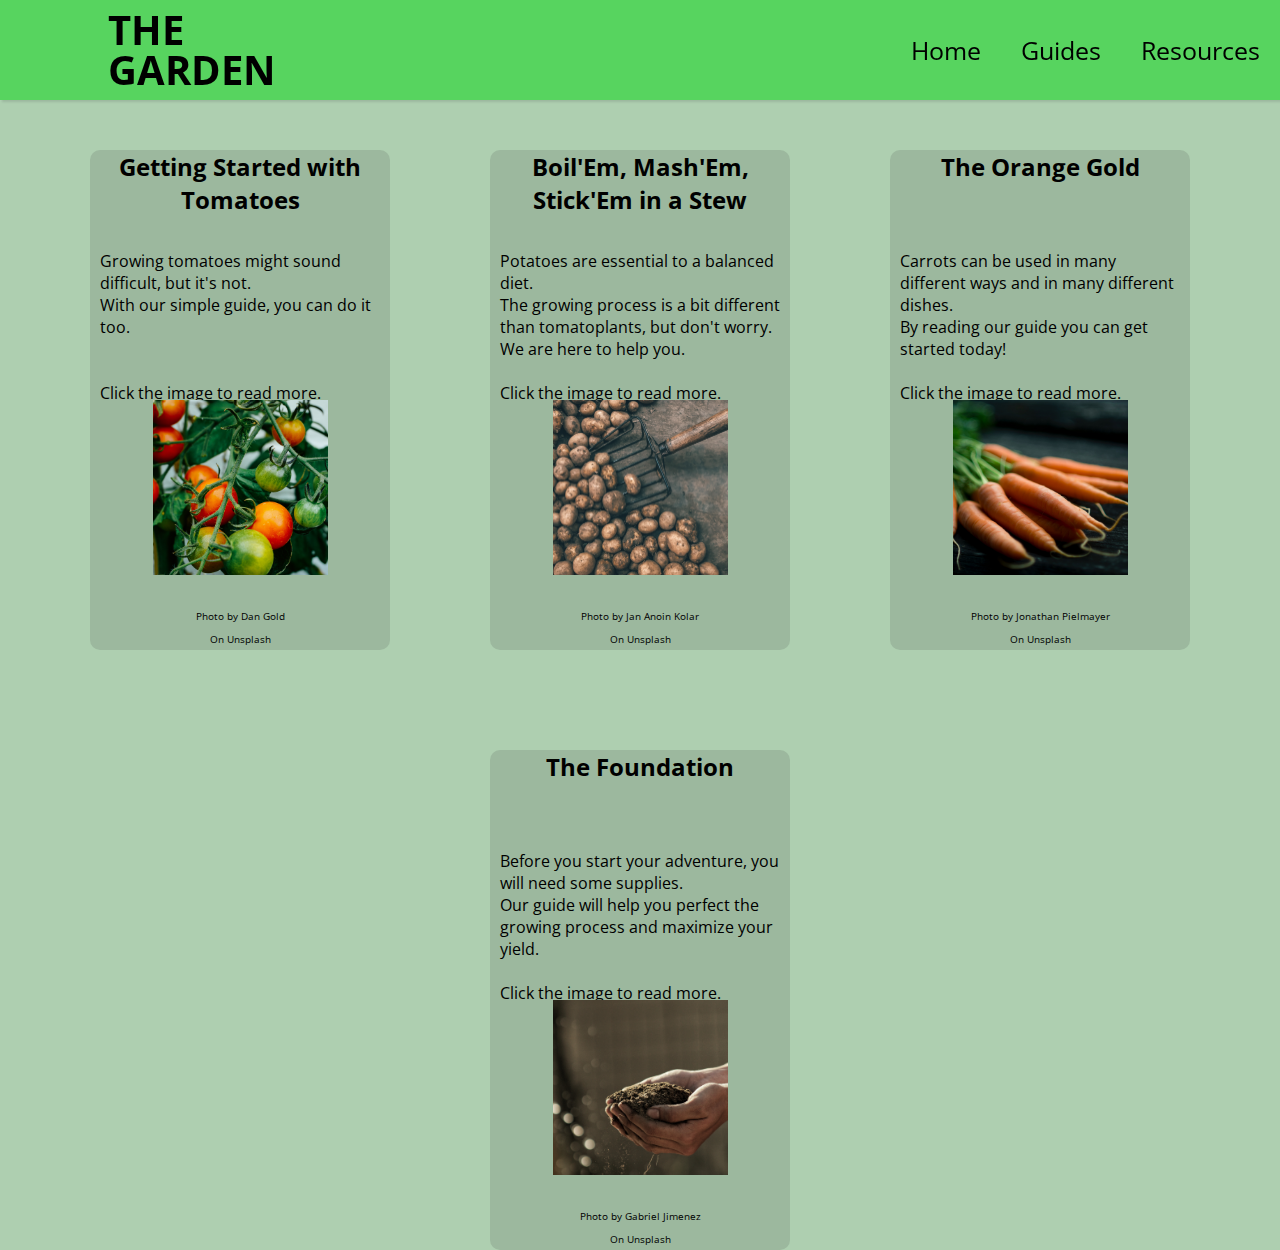
<file: HTML/howToCards.html>
<!DOCTYPE html>
<html lang="en">
<head>
    <meta charset="UTF-8">
    <title>How To</title>
    <link rel="stylesheet" href="../CSS/howToStyle.css">
    <link rel="stylesheet" href="../CSS/headerStyle.css">
    <link rel="stylesheet" href="../CSS/globalStyle.css">
</head>
<body>

<div id="howToContainer">
    <!--region Header-->
    <div class="header">
        <h1 class="title">
            THE <br>GARDEN
        </h1>

        <ul class="menu">
            <li><a href="../index.html">Home</a></li>
            <li><a href="howToCards.html">Guides</a></li>
            <li><a href = "resources.html">Resources</a></li>
        </ul>
    </div>
    <!--endregion-->


    <div id="howToCardContainer">

        <div class="howToCard">
            <h2>Getting Started with Tomatoes</h2>

            <p>Growing tomatoes might sound difficult, but it's not.
                <br> With our simple guide, you can do it too.
               <br> <br><br>Click the image to read more.
            </p>

           <a href = "tomatoes.html"> <img src="../IMAGES/Tomatoes_1.jpg" alt="Links to the guide for growing tomatoes."> </a>

            <a class="attribute" href="https://unsplash.com/@danielcgold?utm_source=unsplash&amp;utm_medium=referral&amp;utm_content=creditCopyText">Photo by Dan Gold</a>
            <a class="attribute" href="https://unsplash.com/s/photos/vegetable-garden?utm_source=unsplash&amp;utm_medium=referral&amp;utm_content=creditCopyText" >On Unsplash</a>
        </div>

        <div class="howToCard">
            <h2>Boil'Em, Mash'Em, Stick'Em in a Stew</h2>

            <p>Potatoes are essential to a balanced diet. 
                <br>The growing process is a bit different than tomatoplants, but don't worry. We are here to help you.
              <br>  <br> Click the image to read more.
            </p>

          <a href = "potatoes.html">  <img src="../IMAGES/Potatoes_2.jpg" alt="Links to the guide for growing potatoes."> </a>
            <a class="attribute" href="https://unsplash.com/@jankolar?utm_source=unsplash&amp;utm_medium=referral&amp;utm_content=creditCopyText" >Photo by Jan Anoin Kolar</a>
            <a class="attribute" href="https://unsplash.com/collections/42630008/snowball-challenge/408f8756d7cee99c425b32bb0c904a26?utm_source=unsplash&amp;utm_medium=referral&amp;utm_content=creditCopyText" >On Unsplash</a>
        </div>

        <div class="howToCard">
            <h2>The Orange Gold</h2>

            <p>Carrots can be used in many different ways and in many different dishes. 
                <br>By reading our guide you can get started today!
                <br><br>Click the image to read more. 
            </p>

          <a href = "carrots.html">  <img src="../IMAGES/Carrots_2.jpg" alt="Links to the guide for growing carrots."> </a>

            <a class="attribute" href="https://unsplash.com/@jonathanpielmayer?utm_source=unsplash&amp;utm_medium=referral&amp;utm_content=creditCopyText" >Photo by Jonathan Pielmayer</a>
            <a class="attribute" href="https://unsplash.com/s/photos/carrots?utm_source=unsplash&amp;utm_medium=referral&amp;utm_content=creditCopyText" >On Unsplash</a>
        </div>

        <div class="howToCard">
            <h2>The Foundation</h2>

            <p>Before you start your adventure, you will need some supplies.
                <br>Our guide will help you perfect the growing process and maximize your yield.
              <br> <br>Click the image to read more.
            </p>

          <a href = "foundation.html">  <img src="../IMAGES/Dirt_1.jpg" alt="Links to the guide for setting up growing conditions."> </a>
            <a class="attribute" href="https://unsplash.com/@gabrielj_photography?utm_source=unsplash&amp;utm_medium=referral&amp;utm_content=creditCopyText" >Photo by Gabriel Jimenez</a>
            <a class="attribute" href="https://unsplash.com/s/photos/carrots?utm_source=unsplash&amp;utm_medium=referral&amp;utm_content=creditCopyText" >On Unsplash</a>

        </div>

    </div>
</div>

</body>
</html>
</file>
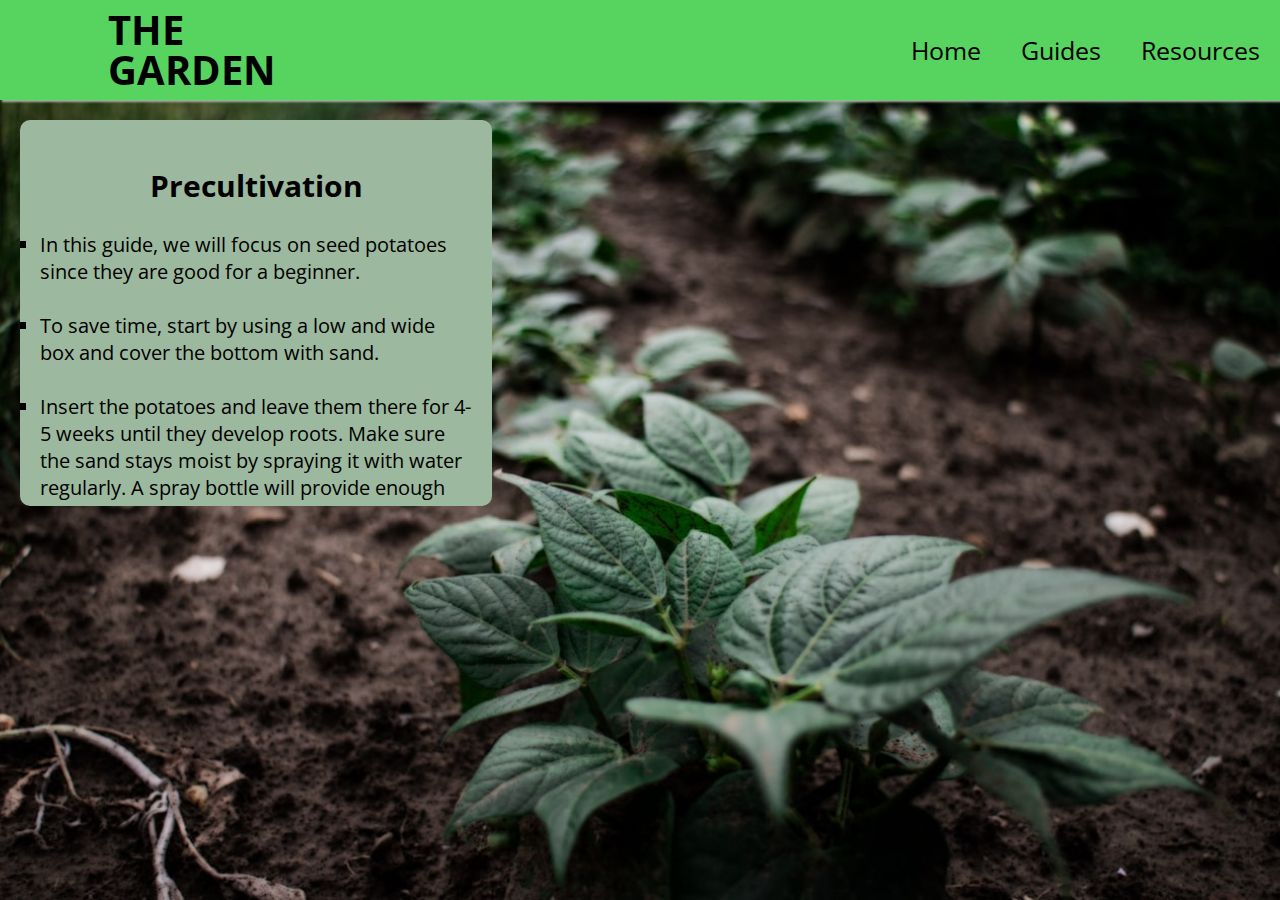
<file: HTML/potatoes.html>
<!DOCTYPE html>
<html lang="en">
<head>
    <meta charset="UTF-8">
    <title>How To : Potatoes</title>
    <link rel="stylesheet" href="../CSS/guideStyle.css">
    <link rel="stylesheet" href="../CSS/headerStyle.css">
    <link rel="stylesheet" href="../CSS/globalStyle.css">
	<link rel="stylesheet" href="../CSS/potatoes.css">
</head>
<body>

    <div id="guideContainer">
<div class = "gridcontainer"> 
      	
	  <div class = "textbox1">
	  <ul class = "text"><h2>Precultivation</h2> 
	  <li> In this guide, we will focus on seed potatoes since they are good for a beginner.</li> <br>
	  <li>To save time, start by using a low and wide box and cover the bottom with sand.</li> <br> 
		<li>Insert the potatoes and leave them there for 4-5 weeks until they develop roots. 
		Make sure the sand stays moist by spraying it with water regularly. A spray bottle will provide enough water.</li><br>
		<li> After the roots have developed, it's time to plant them outside.  
		The soil you plant the potatoes in, must be approximately 8 degrees celcius. 
		Choose an open and well lit place. The soil must have proper drainage, as water puddles will ruin the harvest. </li> <br>
			<li>The potatoes must be put about 10 cm into the ground, with 50-80 cm between rows and 20-30
			cm between each potato in one row. </li> <br>
				<li>Make sure that the plants don't dry up. Water them regularly. Make sure the soil is moist,
				but don't drown them!</li> 
				<li> When the plant has reached 10cm above ground, you should put some soil around it 
				in order to protect the stalk and help the roots spread. </li>
				
		<h2> Harvesting</h2>
		<li>If you did the precultivation step, the potatoes should be ready to harvest after 8 weeks. 
		If not, it will take about 10-12 weeks.</li> <br>
		<li> After harvesting, you are ready to use the potatoes. Store them somewhere cool, dry and dark place.
		Potatoes can be stored for 6 months in these conditions.</li> 
			
			
		</ul>
	  </div> </div>
        <div class="header">
            <h1 class="title">
                THE <br>GARDEN
            </h1>

            <ul class="menu">
                <li><a href="../index.html">Home</a></li>
                <li><a href="howToCards.html">Guides</a></li>
                <li><a href = "resources.html">Resources</a></li>
            </ul>
        </div>

        </div>

    </div>

</body>
</html>
</file>
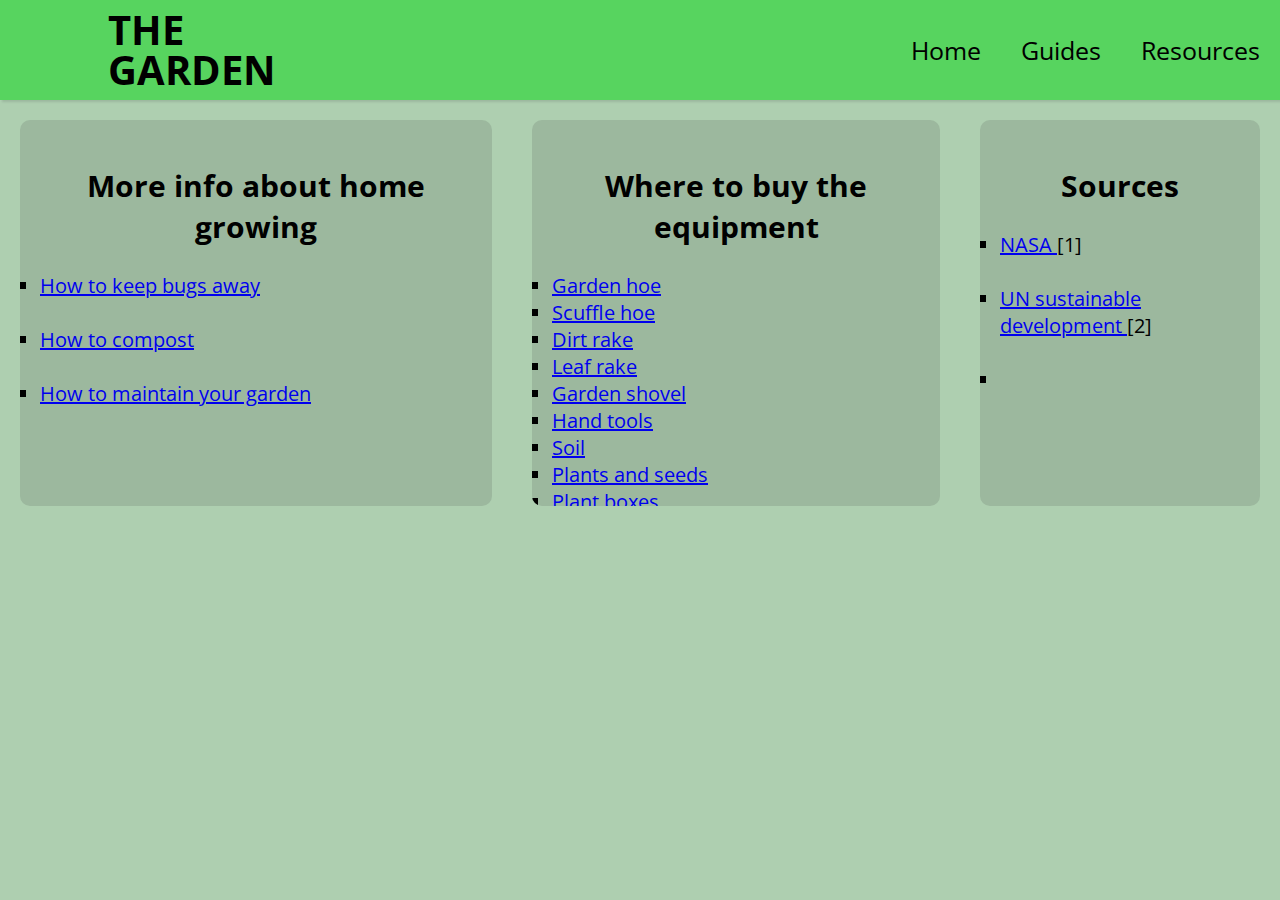
<file: HTML/resources.html>
<!DOCTYPE html>
<html lang="en">
<head>
    <meta charset="UTF-8">
    <title>How To : Lorem Ipsum</title>
    <link rel="stylesheet" href="../CSS/guideStyle.css">
    <link rel="stylesheet" href="../CSS/headerStyle.css">
    <link rel="stylesheet" href="../CSS/globalStyle.css">
</head>
<body>

    <div id="guideContainer">
<div class = "gridcontainer">

	<div class = "textbox1"> 
	<ul class = "text"> <h2> More info about home growing</h2>
			<li> <a href = "https://sowsmallgarden.com/how-to-keep-bugs-from-eating-plants/">How to keep bugs away </a> </li> <br>
				<li> <a href = "https://learn.eartheasy.com/guides/composting/">How to compost </a> </li> <br>
                   <li><a href = "https://www.thespruce.com/vegetable-garden-maintenance-1403170">How to maintain your garden </a>  </li>
				</ul>
	</div>
	<div class = "textbox2"> 
	<ul class = "text"> <h2> Where to buy the equipment</h2>
			<li><a href = "https://tinyurl.com/y2yee243">Garden hoe</a> </li>
			<li><a href = "https://tinyurl.com/wpdtgx3">Scuffle hoe</a> </li>
			<li><a href = "https://tinyurl.com/yy4np5o3">Dirt rake</a> </li>
			<li><a href = "https://tinyurl.com/y6pe5cph">Leaf rake</a> </li>
			<li><a href = "https://tinyurl.com/y54qbqja">Garden shovel</a> </li>
			<li><a href = "https://tinyurl.com/y3sezj7f">Hand tools</a> </li>
			<li><a href = "https://www.homedepot.com/s/soil?NCNI-5">Soil</a> </li>
			<li><a href = "https://tinyurl.com/y6fnl9ty">Plants and seeds</a> </li>
			<li><a href = "https://www.homedepot.com/s/plant%2520box?NCNI-5">Plant boxes </a> </li>
			<li><a href = "https://tinyurl.com/y6fzb7js">UV-lamps (for inside growing)</a> </li>
			</ul>
	</div>
	<div class = "textbox3"> 
	<ul class = "text"> <h2> Sources</h2> 
	<li><a href = "https://climate.nasa.gov/evidence/"> NASA </a>[1] </li> <br>
   <li> <a href = "https://www.un.org/sustainabledevelopment/sustainable-development-goals/"> UN sustainable development </a>[2]	</li> <br>
		<li><a href = ""> </a> </li></ul>
	</div>
 </div>
        <div class="header">
            <h1 class="title">
                THE <br>GARDEN
            </h1>

            <ul class="menu">
                <li><a href="../index.html">Home</a></li>
                <li><a href = "howToCards.html">Guides</a></li>
                <li><a href = "resources.html">Resources</a></li>
            </ul>
        </div>

        <div

    </div>

</body>
</html>
</file>
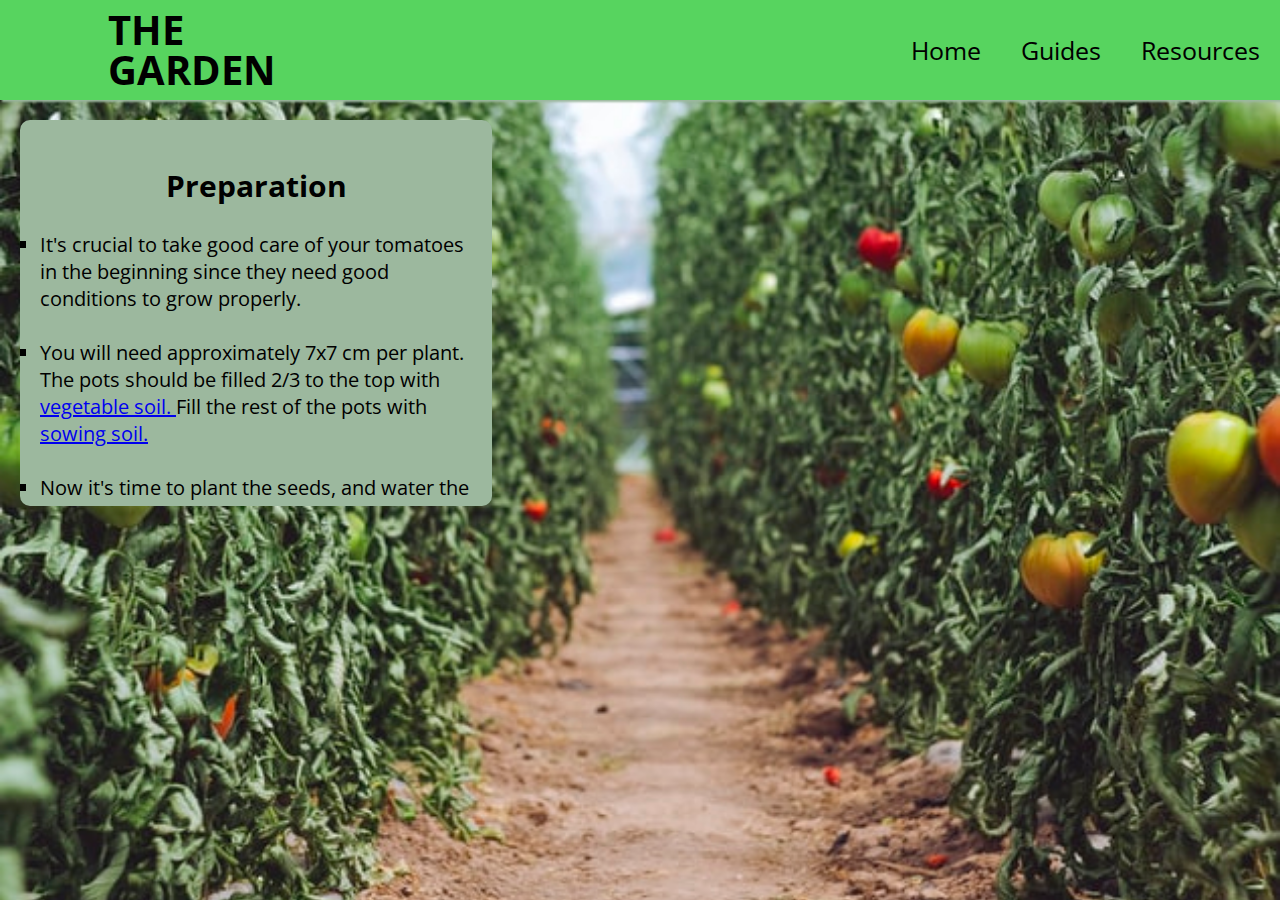
<file: HTML/tomatoes.html>
<!DOCTYPE html>
<html lang="en">
<head>
    <meta charset="UTF-8">
    <title>How To : Grow tomatoes</title>
    <link rel="stylesheet" href="../CSS/guideStyle.css">
    <link rel="stylesheet" href="../CSS/headerStyle.css">
    <link rel="stylesheet" href="../CSS/globalStyle.css">
	<link rel= "stylesheet" href="../CSS/tomatoes.css">
</head>
<body>

    <div id="guideContainer">
<div class = "gridcontainer"> 
      	
	  <div class = "textbox1">
	  <ul class = "text">
	  <h2> Preparation </h2>
	  <li>It's crucial to take good care of your tomatoes in the beginning since 
	  they need good conditions to grow properly.</li> <br>
	  <li>You will need approximately 7x7 cm per plant. 
	  The pots should be filled 2/3 to the top with <a href = "https://www.plantasjen.no/jord-gronnsaker-og-krydder-40-l-510360.html">
	  vegetable soil. </a>  Fill the rest of the pots with<a href = "https://tinyurl.com/y5rvaqv6"> sowing soil.</a> </li>
	  <br> 
	  <li>Now it's time to plant the seeds, and water the soil carefully. In the beginning it's enough to spray them with a bottle,
	  be careful so the plants don't drown. </li><br>
	  
	  <li>Place the pots in a warm, lit up place. Alternatively, you can cover them with a plastic bag with holes,
	  so you keep the pots moist and warm. When the seeds have grown, they can be placed somewhere colder,
	  but it's still important to give the plants enough light. The plants should stay in this state for about 4 weeks  </li>
	  
	  <h2>Replanting </h2>
	  <li> When you see the first leaves, the plant is ready to be moved outside and replanted.
		When replanting, choose pots that are about 12cm in diameter,
		preferably with a decent height. Check specifications of the seeds you buy. If you don't have access to pots you can replant
		in milk cartons. But beware, bigger is better, so you should invest in some real pots.
		Optimally, you wait another 3-4 weeks before you move them outside, so you have better control of them.
		Moving them outside is only required for the final stage of the process. Keep them inside if you live in a colder climate.
		Water the plants regularly, and place them somewhere warm and dry with 
		good lighting. </li> 
 <br>
		<li> After about 2 weeks in this state, it's time to take the plants outside. For this, you 
				should find a warm spot. On our resources page, you can read in detail how you should 
					set up your outside growspot.  </li> <br>
			<li>
		The plant is ready to be harvested when you can spot the first light blush of color. 
			At this point it will mature even after it's been picked. Depending on the plant, this will take 4-8 weeks 
				at this point of the process.</li> 		
	  </ul>
	  
 </div>
			
	</div>
        <div class="header">
            <h1 class="title">
                THE <br>GARDEN
            </h1>

            <ul class="menu">
                <li><a href="../index.html">Home</a></li>
                <li><a href="howToCards.html">Guides</a></li>
                <li><a href = "resources.html">Resources</a></li>
            </ul>
        </div>
		
    </div>

	

</body>
</html>
</file>
<file: CSS/howToStyle.css>
#howToContainer {
    display: grid;
    grid-template-columns: 100%;
    grid-template-rows: 100px calc(100vh - 100px);

}

#howToCardContainer {
    grid-column: 1;
    grid-row: 2;

    display: flex;
    justify-content: center;
    align-items: center;
    flex-wrap: wrap;
}


.howToCard {
    background-color: #9CB89E;
    height: 500px;
    width: 300px;
    margin: 50px;

    border-radius: 10px;

    display: grid;
    grid-template-rows: 20% 30% 41% 4.5% 4.5%;
}

.howToCard > h2 {
    text-align: center;
    margin: 0;
}

.howToCard > p {
    margin: 10px;
    margin-top: 0;
}

.howToCard >a img {
    height: 175px;
    width: 175px;

    transition: width 0.5s, height 0.5s;
    margin: auto;
    object-fit: cover;
}

.howToCard >a img:hover {
    height: 200px;
    width: 200px;
}

.howToCard > .attribute {
    display: flex;

    justify-content: center;
    align-items: center;

    text-decoration: none;
    font-size: 10px;
    text-anchor: end;

    color: black;
    margin-left: auto;
    margin-right: auto;
    padding: 10px;
    border-radius: 10px;
}

.attribute:hover {
    background-color: lightgray;
}
</file>
<file: CSS/headerStyle.css>
.header > * {
    margin: 0;
    display: flex;
    justify-items: center;
    align-items: center;
}

.header {
    grid-column: 1;
    grid-row: 1;
    background-color: #57D45F;

    z-index: 10;
    box-shadow: 2px 2px 2px #9CB89E;

    display: grid;
    grid-template-columns: 30% 6fr 5fr;

    position: sticky;
    top: 0;
}

.title {
    grid-column: 1;
    font-size: 40px;
    margin: auto;
    line-height: 40px;
}

.menu {
    grid-column: 3;

    list-style-type: none;
    
}

.menu > li > a {
    text-decoration: none;
    color: black;

    padding: 20px;

    font-size: 25px;
}

.menu > li > a:hover {
    box-shadow: inset 1px 1px 2px 2px darkgreen;
    background-color: #9CB89E;
}
</file>
<file: CSS/globalStyle.css>
@import url('https://fonts.googleapis.com/css2?family=Open+Sans:ital,wght@0,300;0,400;0,600;0,700;0,800;1,300;1,400;1,600;1,700;1,800&display=swap');

/*region Tag Modifications*/
* {
    font-family: "Open Sans";
}

html {
    scroll-behavior: smooth;

    background-color: #AECFB0;
}

body {
    margin: 0;
}

img {
    display: block;
}

::-webkit-scrollbar{
    background-color: transparent;
}

::-webkit-scrollbar-thumb {
    background-color: rgba(109, 176, 114, 0.5);
    border-radius: 10px;
}
/*endregion*/
</file>
<file: CSS/guideStyle.css>
#guideContainer {
    display: grid;
    grid-template-columns: 100%;
    grid-template-rows: 100px calc(100vh - 100px);

}
.gridcontainer {
	display: grid; 
	grid-template-columns: 40% 35% 25%;
	grid-template-rows: 20%;
}
.textbox1 {
	
	grid-row: 1;
grid-column: 1;
   display: grid;
    justify-items: center;
    align-items: center;
}
.textbox2 {
	
	grid-row: 1;
grid-column: 2;
   display: grid;
    justify-items: center;
    align-items: center;
	
	
}
.textbox3 {
	
	grid-row: 1;
grid-column: 3;
   display: grid;
    justify-items: center;
    align-items: center;
	
}
.text {
    padding: 20px;
    margin: 20px;
    font-size: 20px;
    height: calc(54vw * 0.5);
    overflow: auto;
    background-color: #9CB89E;
    border-radius: 10px;

}
ul {
	list-style-type: square;
	
}
h2 {
	text-align: center;
}
</file>
<file: CSS/potatoes.css>
body {
background-image: url("../IMAGES/potatobackground.jpg");
background-repeat: no-repeat;
background-width: 100%;
background-position: center;
background-size: cover;
}
/* https://unsplash.com/photos/Dibo4TSF3Jw */

h2 {
	text-align: center;
}
</file>
<file: CSS/tomatoes.css>
body {
background-image: url("../IMAGES/tomatofarm.jpg");
background-repeat: no-repeat;
background-position: center;
background-size: cover;
}
/* https://unsplash.com/photos/iOL-0GJY-DM */

h2 {
	text-align: center;
}
</file>
